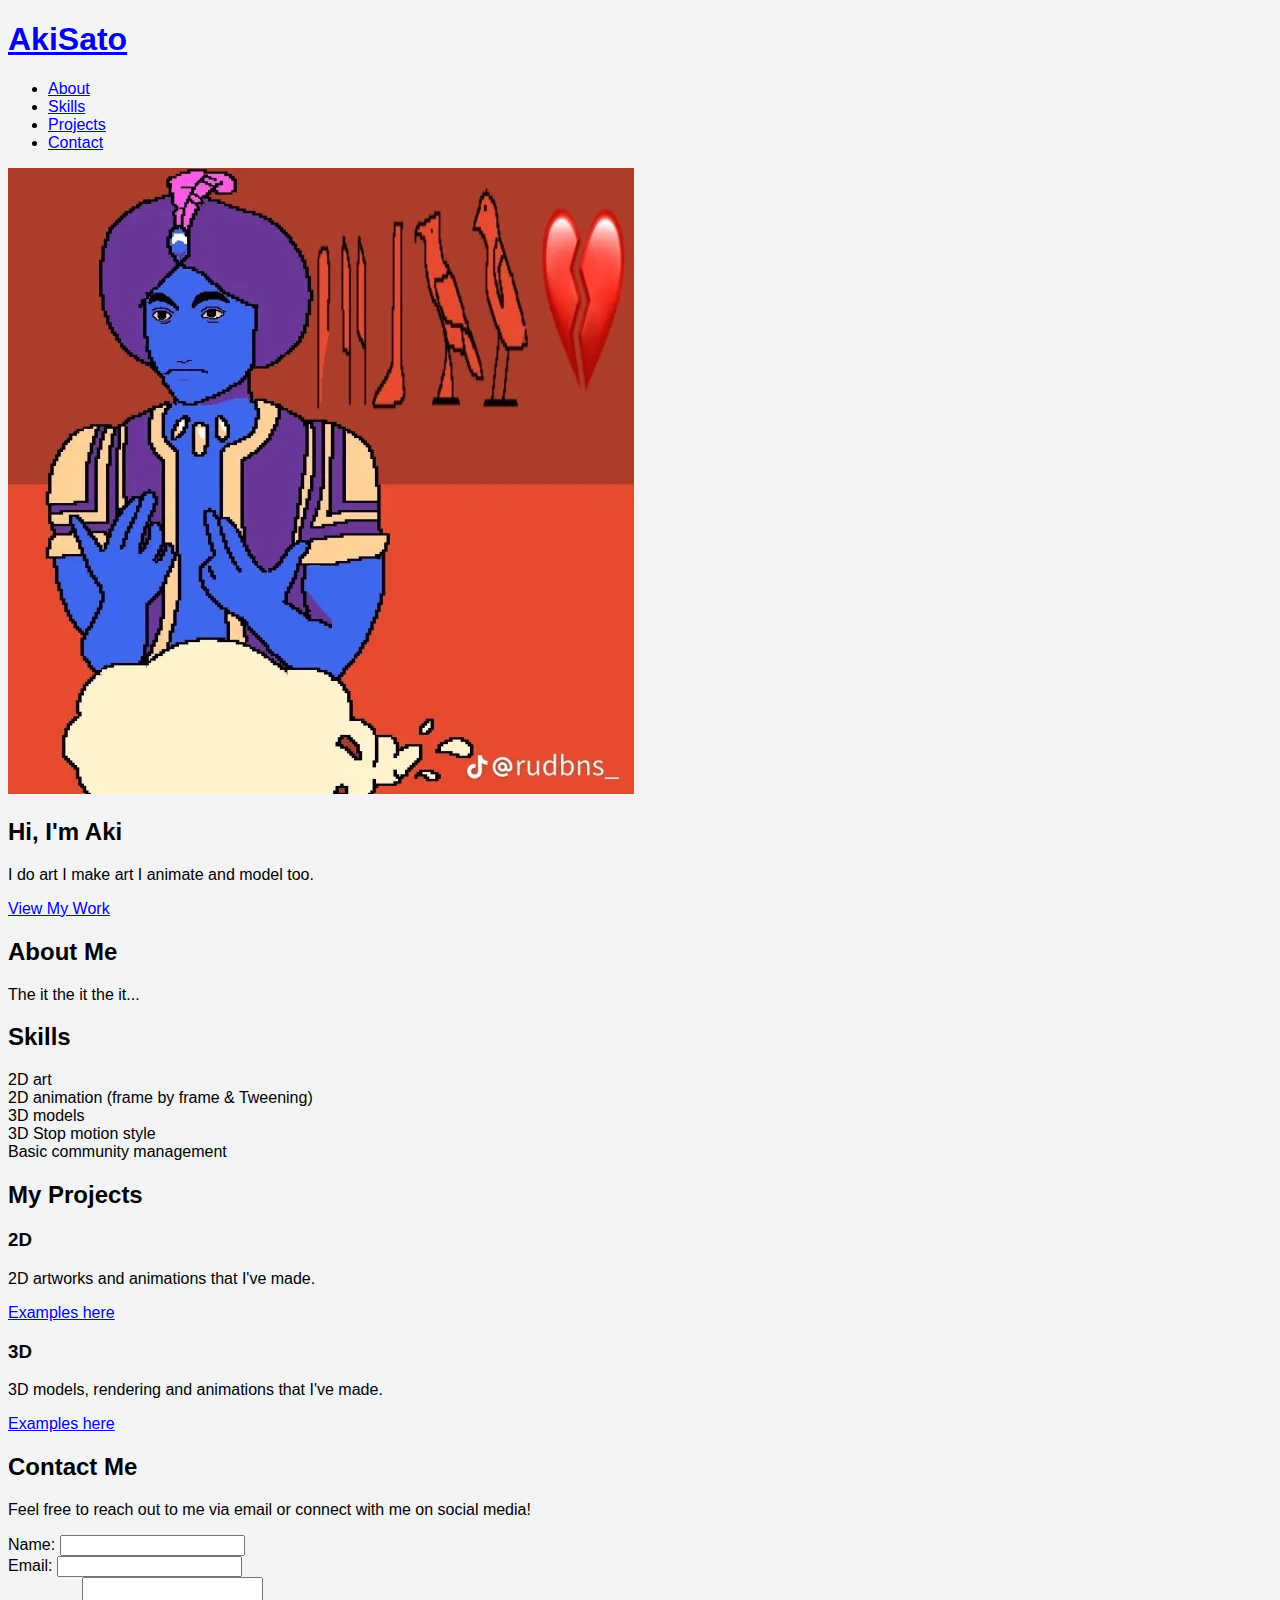
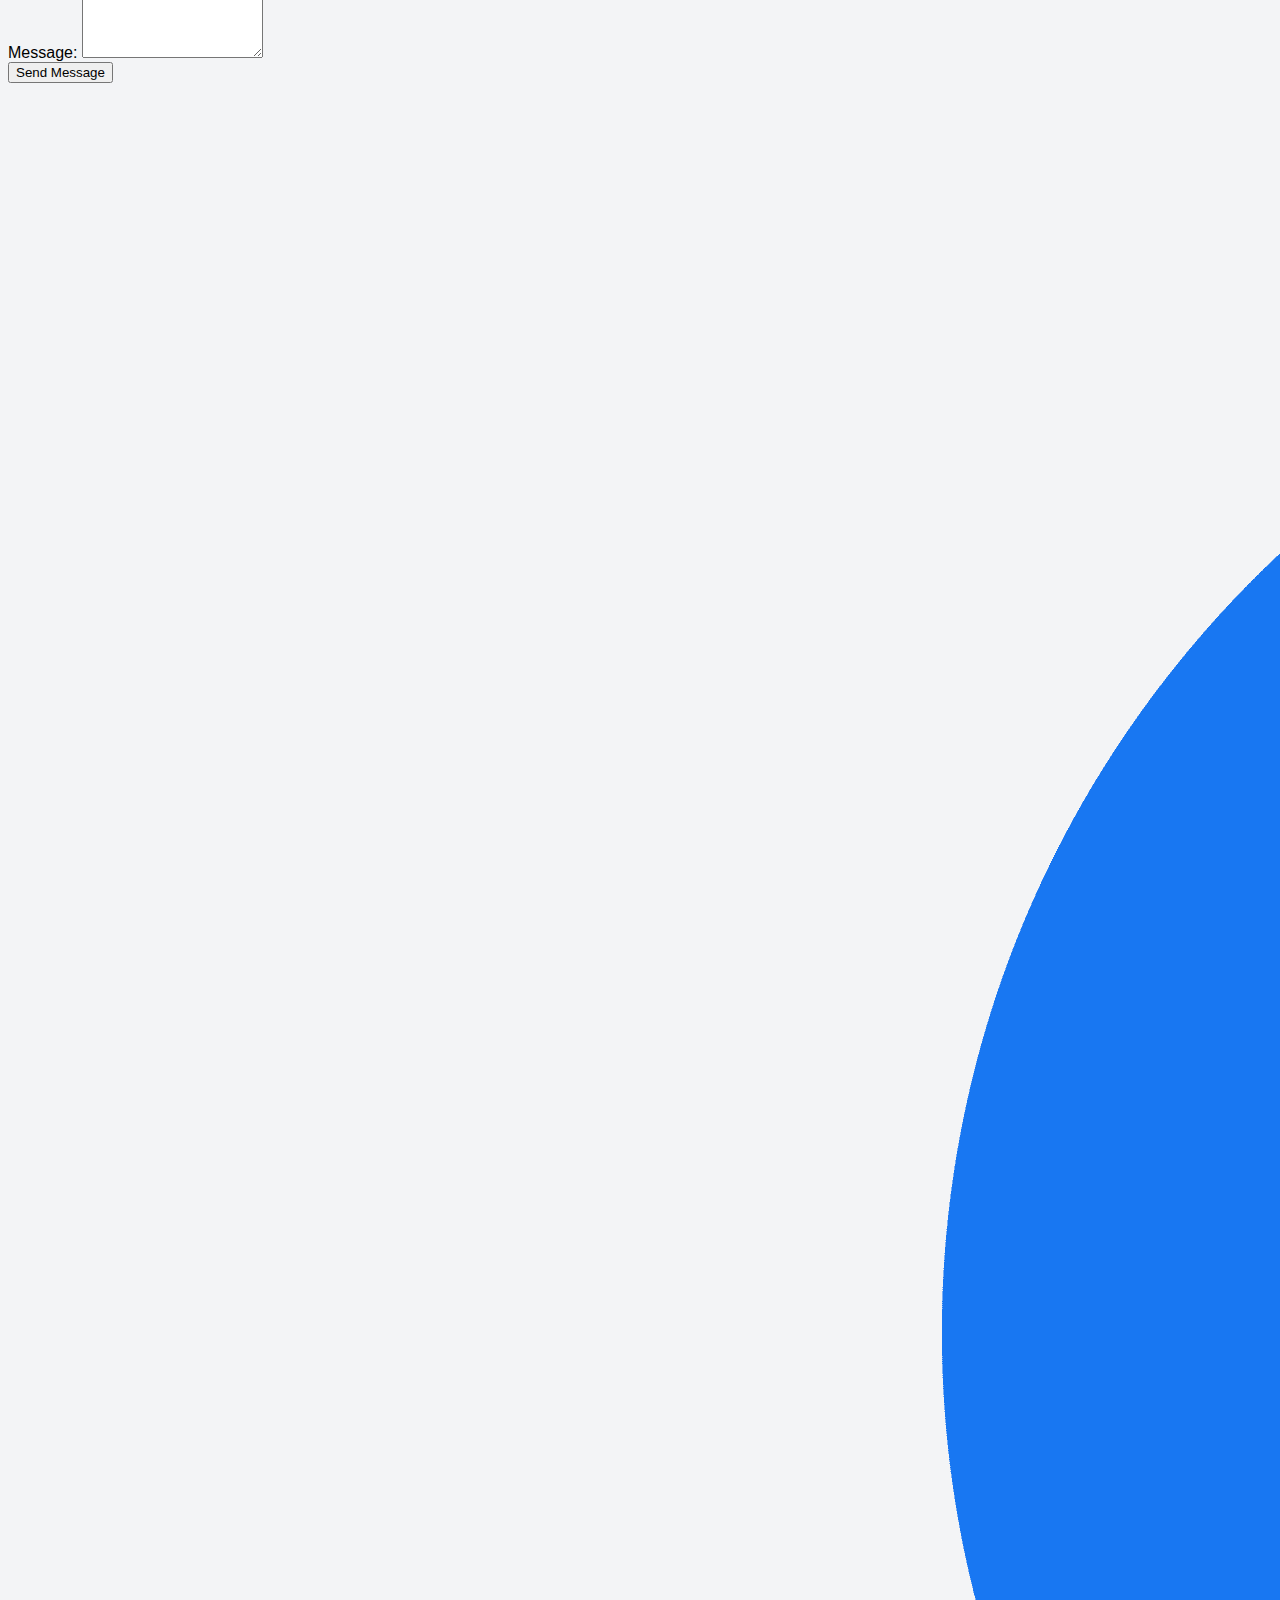
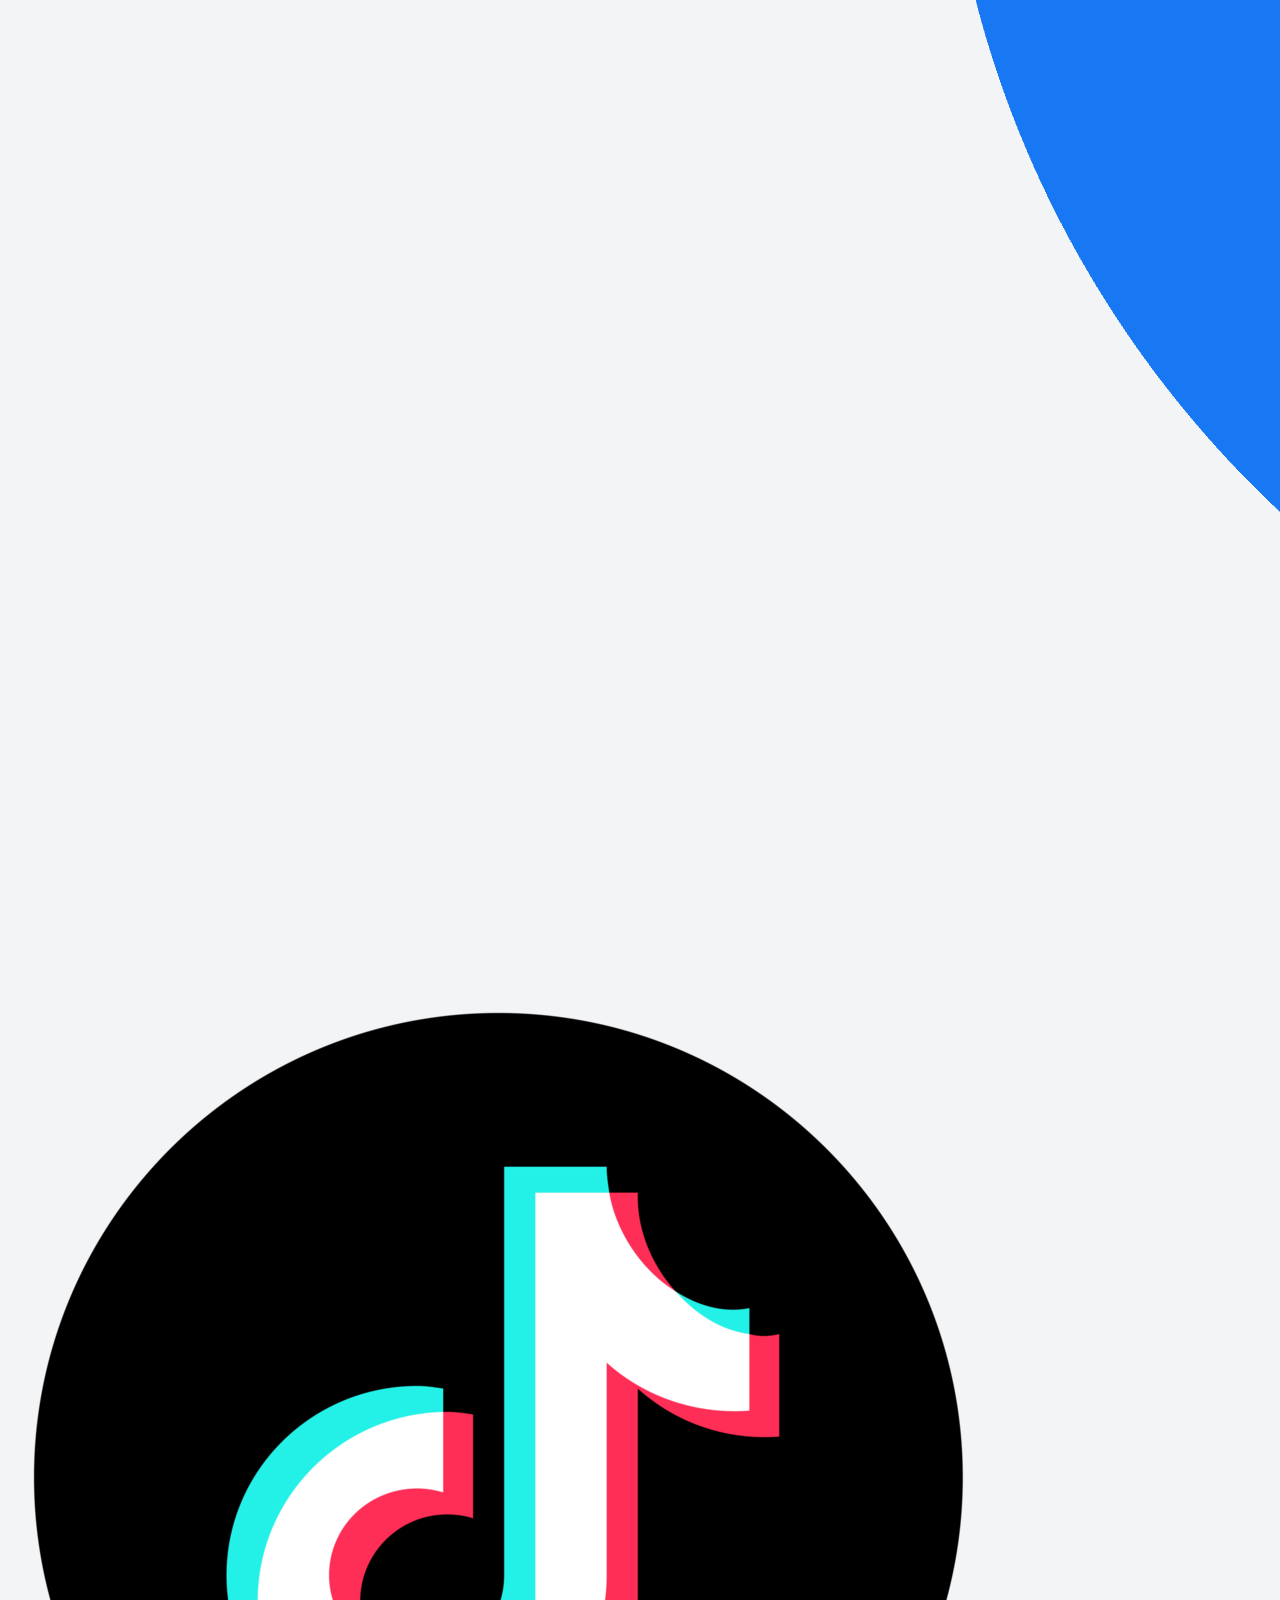
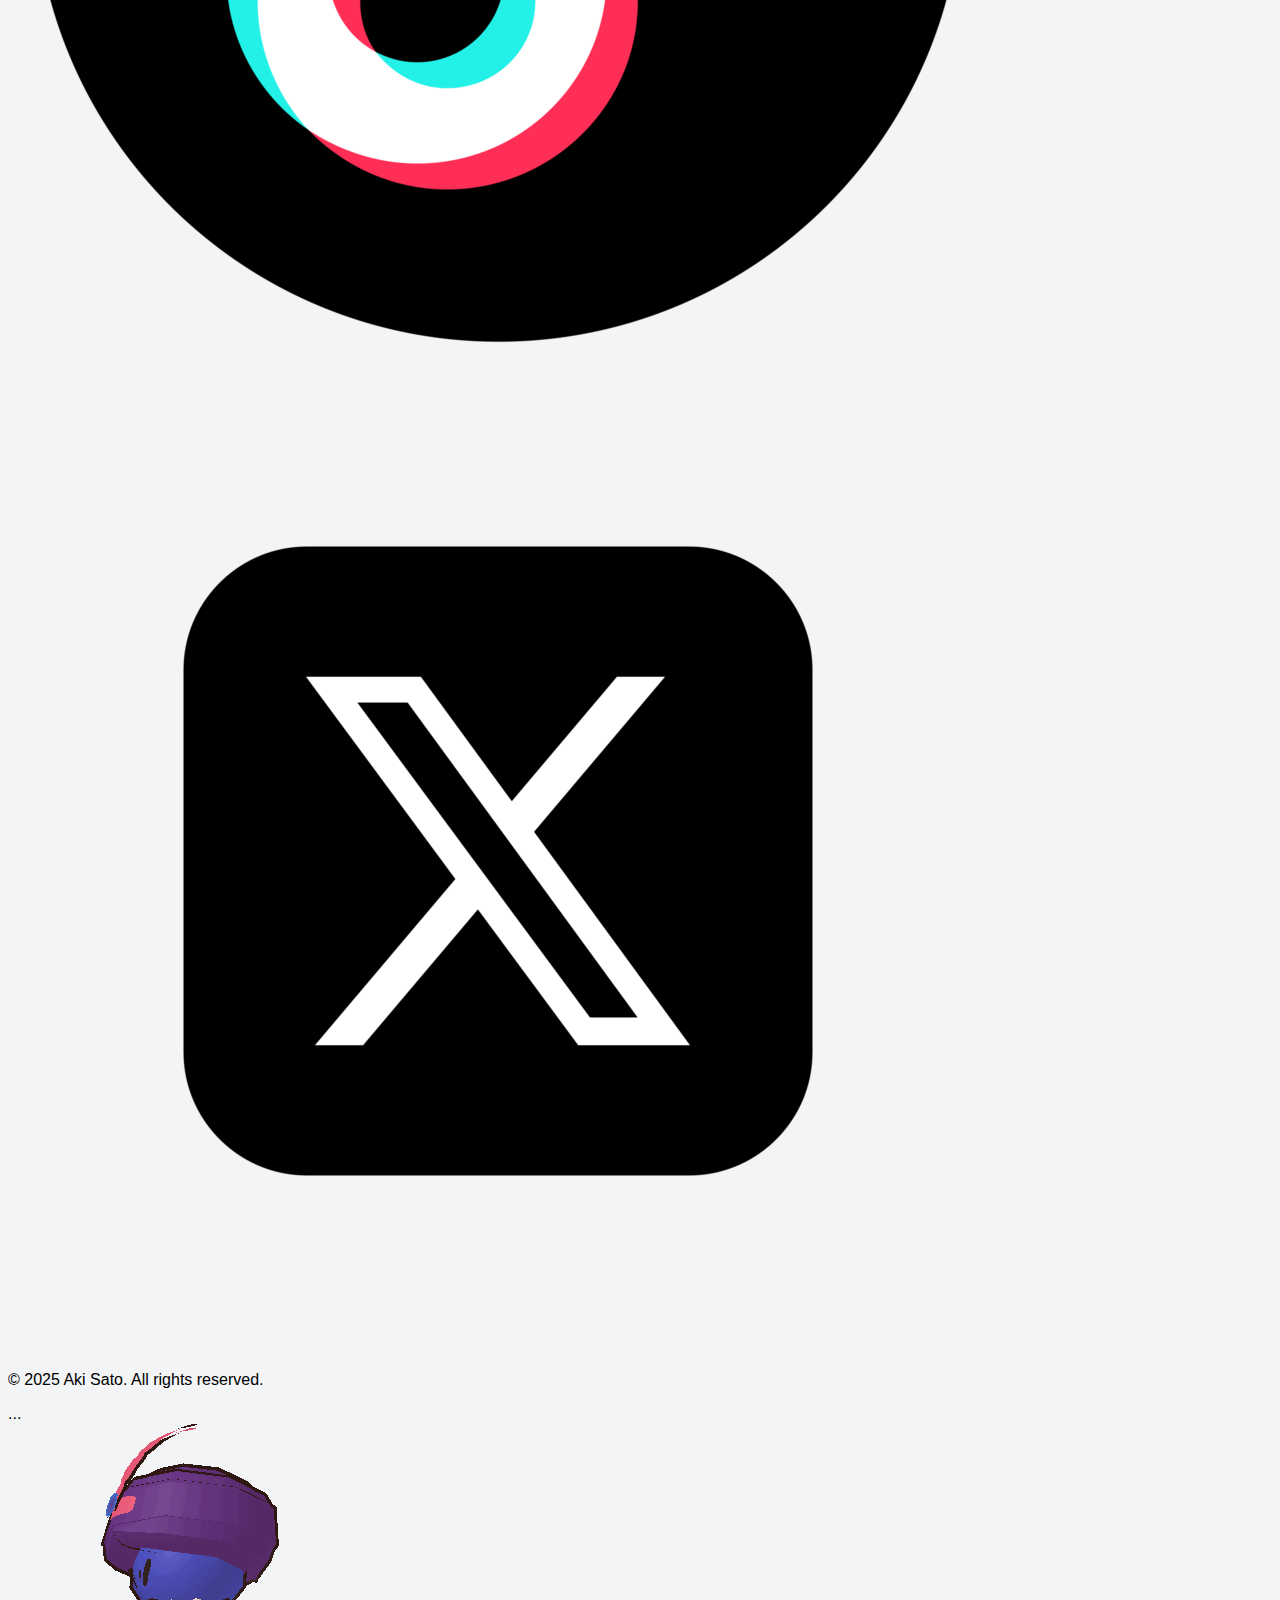
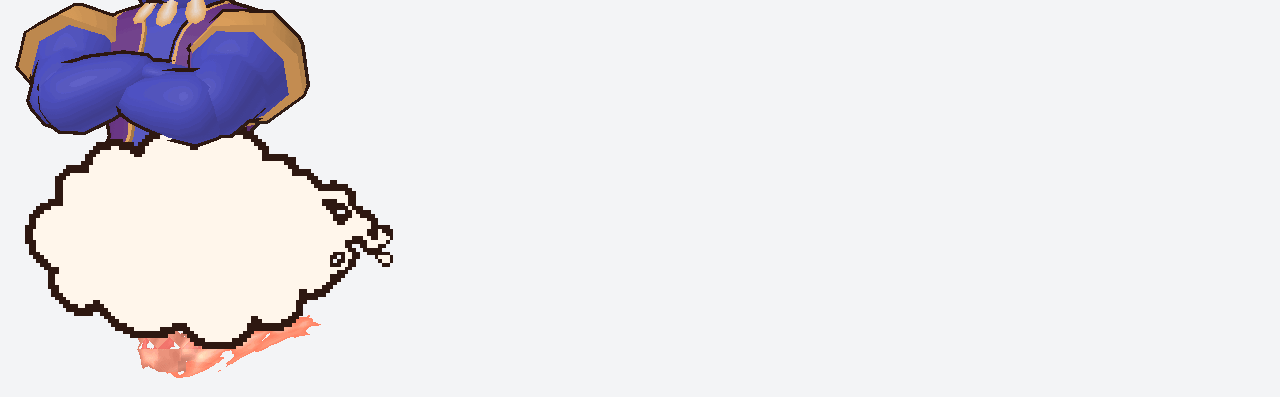
<file: Portfolio.html>
<!DOCTYPE html>
<html lang="en">
<head>
    <meta charset="UTF-8">
    <meta name="viewport" content="width=device-width, initial-scale=1.0">
    <title>Portfolio</title>
    <link rel="stylesheet" href="/static/css/style.css">
</head>
<body>
    <header>
        <nav>
            <div class="container">
                <h1><a href="/">AkiSato</a></h1>
                <ul>
                    <li><a href="#about">About</a></li>
                    <li><a href="#skills">Skills</a></li>
                    <li><a href="#projects">Projects</a></li>
                    <li><a href="#contact">Contact</a></li>
                </ul>
            </div>
        </nav>
    </header>

    <section id="hero" class="hero-section">
        <div class="container">
            <div class="hero-content">
                <img src="/static/img/profile.jpg" alt="Profile Picture" class="profile-pic">
                <h2>Hi, I'm Aki</h2>
                <p>I do art I make art I animate and model too.</p>
                <a href="#projects" class="btn">View My Work</a>
            </div>
        </div>
    </section>

<section id="about" class="about-section">
    <h2>About Me</h2>
    <div class="framed-text">
        <p>The it the it the it...</p>
    </div>
</section>

    <section id="skills" class="skills-section">
        <div class="container">
            <h2>Skills</h2>
            <div class="skills-grid">
                <div class="skill-item">2D art</div>
                <div class="skill-item">2D animation (frame by frame & Tweening)</div>
                <div class="skill-item">3D models</div>
                <div class="skill-item">3D Stop motion style</div>
                <div class="skill-item">Basic community management</div>
            </div>
        </div>
    </section>

    <section id="projects" class="projects-section">
        <div class="container">
            <h2>My Projects</h2>
            <div class="projects-grid">
                <div class="project-card">
                    <h3>2D</h3>
                    <p>2D artworks and animations that I've made.</p>
                    <a href="https://artexamplessssssss.carrd.co" target="_blank" class="btn-small">Examples here</a>
                </div>
                <div class="project-card">
                    <h3>3D</h3>
                    <p>3D models, rendering and animations that I've made.</p>
                    <a href="https://3dexampleartssss.carrd.co" target="_blank" class="btn-small">Examples here</a>
                </div>
                </div>
        </div>
    </section>

    <section id="contact" class="contact-section">
        <div class="container">
            <h2>Contact Me</h2>
            <p>Feel free to reach out to me via email or connect with me on social media!</p>
            <form action="/contact" method="POST">
                <div class="form-group">
                    <label for="name">Name:</label>
                    <input type="text" id="name" name="name" required>
                </div>
                <div class="form-group">
                    <label for="email">Email:</label>
                    <input type="email" id="email" name="email" required>
                </div>
                <div class="form-group">
                    <label for="message">Message:</label>
                    <textarea id="message" name="message" rows="5" required></textarea>
                </div>
                <button type="submit" class="btn">Send Message</button>
            </form>
            <div class="social-links">
                <a></a><div class="social-links">
    <a href="https://www.facebook.com/akiakasato" target="_blank">
        <img src="/static/img/facebook_icon.jpg" alt="Facebook" class="social-icon">
    </a>
    <a href="https://www.tiktok.com/@anni.belle_?" target="_blank">
        <img src="/static/img/tiktok_icon.jpg" alt="TikTok" class="social-icon">
    </a>
    <a href="https://x.com/Sxtx_sat0" target="_blank">
        <img src="/static/img/twitter_icon.jpg" alt="Twitter (X)" class="social-icon">
    </a>
</div>
            </div>
        </div>
    </section>

    <footer>
        <div class="container">
            <p>&copy; 2025 Aki Sato. All rights reserved.</p>
        </div>
    </footer>

    <script src="/static/js/script.js"></script>
...

    <div id="sprite-container">
        <img id="sprite-image" src="/static/sprites/thegreat2.PNG" alt="Animated character sprite placeholder">
    </div>

    <script src="/static/js/script.js"></script>
    <script src="/static/js/sprite.js"></script>
</body>
</html>
</file>
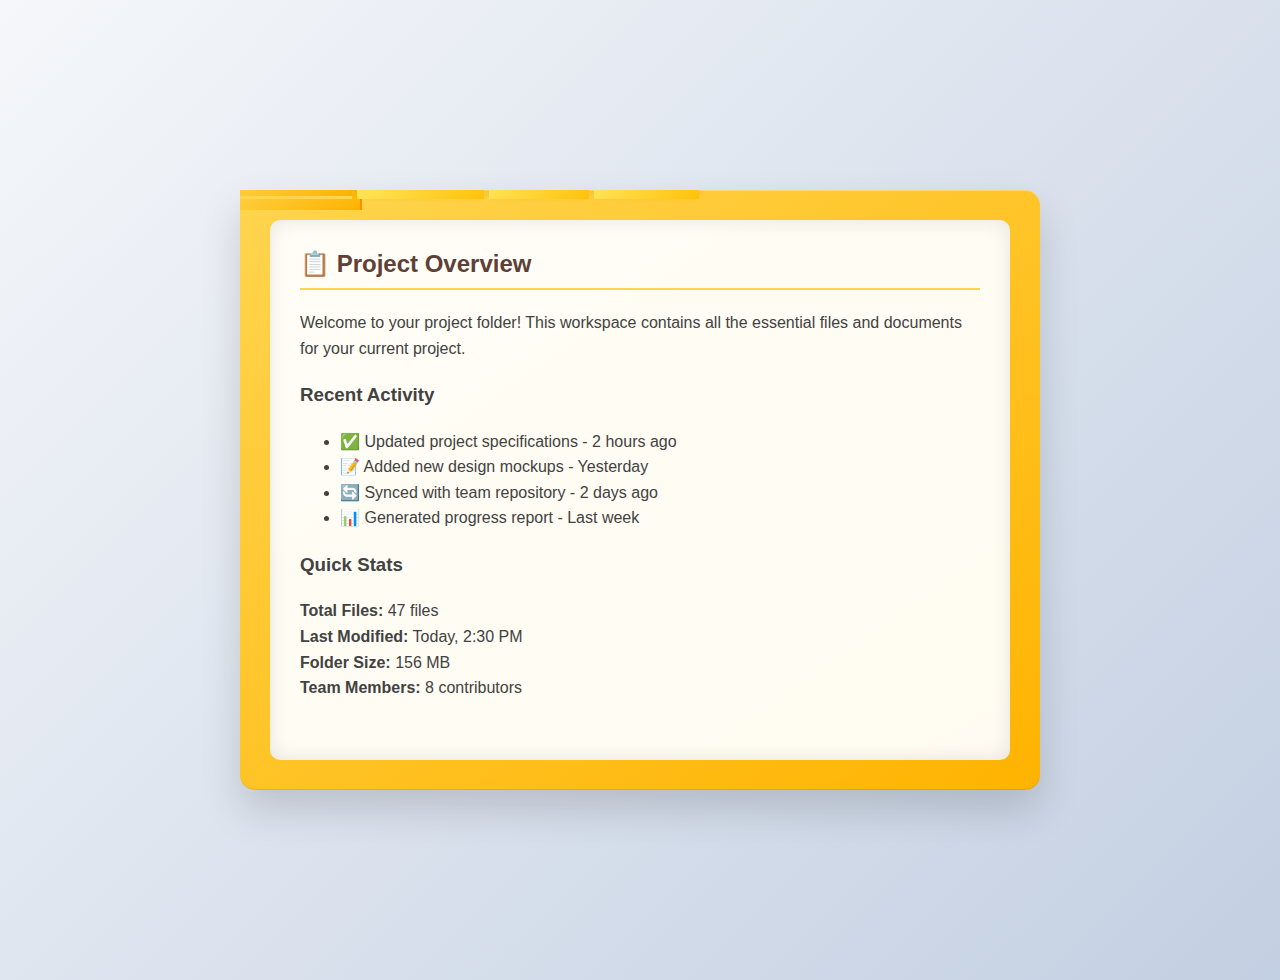
<file: templates/yellow_folder_tabs.html>
<!DOCTYPE html>
<html lang="en">
<head>
    <meta charset="UTF-8">
    <meta name="viewport" content="width=device-width, initial-scale=1.0">
    <title>Yellow Folder with Tabs</title>
    <style>
        body {
            margin: 0;
            padding: 40px;
            background: linear-gradient(135deg, #f5f7fa 0%, #c3cfe2 100%);
            font-family: 'Segoe UI', Tahoma, Geneva, Verdana, sans-serif;
            min-height: 100vh;
            display: flex;
            justify-content: center;
            align-items: center;
        }

        .folder-container {
            position: relative;
            width: 800px;
            height: 600px;
            perspective: 1000px;
        }

        .folder {
            position: relative;
            width: 100%;
            height: 100%;
            background: linear-gradient(145deg, #ffd54f 0%, #ffb300 100%);
            border-radius: 0 15px 15px 15px;
            box-shadow: 
                0 20px 40px rgba(0,0,0,0.15),
                inset 0 1px 0 rgba(255,255,255,0.3),
                inset 0 -1px 0 rgba(0,0,0,0.1);
            overflow: hidden;
        }

        .folder::before {
            content: '';
            position: absolute;
            top: -20px;
            left: 0;
            width: 120px;
            height: 40px;
            background: linear-gradient(145deg, #ffd54f 0%, #ffb300 100%);
            border-radius: 15px 15px 0 0;
            border-right: 2px solid #ff8f00;
        }

        .tabs-container {
            position: absolute;
            top: -30px;
            left: 0;
            right: 0;
            display: flex;
            z-index: 10;
        }

        .tab {
            position: relative;
            padding: 12px 25px 8px;
            background: linear-gradient(145deg, #fff176 0%, #ffc107 100%);
            border: none;
            border-radius: 12px 12px 0 0;
            margin-right: 5px;
            cursor: pointer;
            font-size: 14px;
            font-weight: 600;
            color: #5d4037;
            transition: all 0.3s ease;
            box-shadow: 0 -5px 10px rgba(0,0,0,0.1);
            min-width: 100px;
            text-align: center;
        }

        .tab:hover {
            background: linear-gradient(145deg, #ffeb3b 0%, #ffd54f 100%);
            transform: translateY(-2px);
            box-shadow: 0 -7px 15px rgba(0,0,0,0.15);
        }

        .tab.active {
            background: linear-gradient(145deg, #ffd54f 0%, #ffb300 100%);
            transform: translateY(0);
            box-shadow: none;
            border-bottom: 3px solid #ffd54f;
        }

        .folder-content {
            position: absolute;
            top: 30px;
            left: 30px;
            right: 30px;
            bottom: 30px;
            background: rgba(255,255,255,0.95);
            border-radius: 10px;
            box-shadow: inset 0 0 20px rgba(0,0,0,0.1);
            padding: 30px;
            overflow-y: auto;
        }

        .tab-content {
            display: none;
            animation: fadeIn 0.3s ease-in;
        }

        .tab-content.active {
            display: block;
        }

        @keyframes fadeIn {
            from { opacity: 0; transform: translateY(10px); }
            to { opacity: 1; transform: translateY(0); }
        }

        .content-header {
            font-size: 24px;
            font-weight: bold;
            color: #5d4037;
            margin-bottom: 20px;
            border-bottom: 2px solid #ffd54f;
            padding-bottom: 10px;
        }

        .content-text {
            line-height: 1.6;
            color: #424242;
            font-size: 16px;
        }

        .file-list {
            list-style: none;
            padding: 0;
        }

        .file-item {
            padding: 12px;
            margin: 8px 0;
            background: #f8f9fa;
            border-left: 4px solid #ffd54f;
            border-radius: 4px;
            transition: all 0.2s ease;
            cursor: pointer;
        }

        .file-item:hover {
            background: #fff3c4;
            transform: translateX(5px);
        }

        .file-icon {
            display: inline-block;
            width: 20px;
            margin-right: 10px;
            text-align: center;
        }

        .document-grid {
            display: grid;
            grid-template-columns: repeat(auto-fit, minmax(150px, 1fr));
            gap: 20px;
            margin-top: 20px;
        }

        .document-card {
            background: #f8f9fa;
            padding: 20px;
            border-radius: 8px;
            text-align: center;
            border: 1px solid #e0e0e0;
            transition: all 0.2s ease;
            cursor: pointer;
        }

        .document-card:hover {
            background: #fff3c4;
            transform: translateY(-2px);
            box-shadow: 0 4px 8px rgba(0,0,0,0.1);
        }

        .folder-label {
            position: absolute;
            top: -45px;
            left: 10px;
            background: #5d4037;
            color: white;
            padding: 5px 12px;
            border-radius: 15px;
            font-size: 12px;
            font-weight: bold;
            letter-spacing: 0.5px;
        }
    </style>
</head>
<body>
    <div class="folder-container">
        <div class="folder">
            <div class="folder-label">PROJECT FILES</div>
            
            <div class="tabs-container">
                <button class="tab active" onclick="switchTab(event, 'overview')">Overview</button>
                <button class="tab" onclick="switchTab(event, 'documents')">Documents</button>
                <button class="tab" onclick="switchTab(event, 'files')">Files</button>
                <button class="tab" onclick="switchTab(event, 'settings')">Settings</button>
            </div>

            <div class="folder-content">
                <div id="overview" class="tab-content active">
                    <div class="content-header">📋 Project Overview</div>
                    <div class="content-text">
                        <p>Welcome to your project folder! This workspace contains all the essential files and documents for your current project.</p>
                        
                        <h3>Recent Activity</h3>
                        <ul>
                            <li>✅ Updated project specifications - 2 hours ago</li>
                            <li>📝 Added new design mockups - Yesterday</li>
                            <li>🔄 Synced with team repository - 2 days ago</li>
                            <li>📊 Generated progress report - Last week</li>
                        </ul>

                        <h3>Quick Stats</h3>
                        <p><strong>Total Files:</strong> 47 files<br>
                        <strong>Last Modified:</strong> Today, 2:30 PM<br>
                        <strong>Folder Size:</strong> 156 MB<br>
                        <strong>Team Members:</strong> 8 contributors</p>
                    </div>
                </div>

                <div id="documents" class="tab-content">
                    <div class="content-header">📄 Documents</div>
                    <div class="document-grid">
                        <div class="document-card">
                            <div style="font-size: 40px; margin-bottom: 10px;">📋</div>
                            <strong>Project Brief</strong>
                            <br><small>Last modified: Today</small>
                        </div>
                        <div class="document-card">
                            <div style="font-size: 40px; margin-bottom: 10px;">📊</div>
                            <strong>Requirements</strong>
                            <br><small>Last modified: Yesterday</small>
                        </div>
                        <div class="document-card">
                            <div style="font-size: 40px; margin-bottom: 10px;">🎨</div>
                            <strong>Design Specs</strong>
                            <br><small>Last modified: 2 days ago</small>
                        </div>
                        <div class="document-card">
                            <div style="font-size: 40px; margin-bottom: 10px;">📈</div>
                            <strong>Progress Report</strong>
                            <br><small>Last modified: Last week</small>
                        </div>
                        <div class="document-card">
                            <div style="font-size: 40px; margin-bottom: 10px;">📝</div>
                            <strong>Meeting Notes</strong>
                            <br><small>Last modified: 3 days ago</small>
                        </div>
                        <div class="document-card">
                            <div style="font-size: 40px; margin-bottom: 10px;">🔍</div>
                            <strong>Research</strong>
                            <br><small>Last modified: Last week</small>
                        </div>
                    </div>
                </div>

                <div id="files" class="tab-content">
                    <div class="content-header">📁 All Files</div>
                    <ul class="file-list">
                        <li class="file-item">
                            <span class="file-icon">📋</span>
                            project-brief.pdf <small style="float: right; color: #666;">2.1 MB</small>
                        </li>
                        <li class="file-item">
                            <span class="file-icon">🎨</span>
                            design-mockup-v3.fig <small style="float: right; color: #666;">15.7 MB</small>
                        </li>
                        <li class="file-item">
                            <span class="file-icon">📊</span>
                            requirements.docx <small style="float: right; color: #666;">856 KB</small>
                        </li>
                        <li class="file-item">
                            <span class="file-icon">💾</span>
                            database-schema.sql <small style="float: right; color: #666;">45 KB</small>
                        </li>
                        <li class="file-item">
                            <span class="file-icon">🖼️</span>
                            hero-image.jpg <small style="float: right; color: #666;">3.2 MB</small>
                        </li>
                        <li class="file-item">
                            <span class="file-icon">📈</span>
                            analytics-report.xlsx <small style="float: right; color: #666;">1.8 MB</small>
                        </li>
                        <li class="file-item">
                            <span class="file-icon">🔧</span>
                            config.json <small style="float: right; color: #666;">2.3 KB</small>
                        </li>
                        <li class="file-item">
                            <span class="file-icon">📝</span>
                            meeting-notes-sept.md <small style="float: right; color: #666;">12 KB</small>
                        </li>
                    </ul>
                </div>

                <div id="settings" class="tab-content">
                    <div class="content-header">⚙️ Folder Settings</div>
                    <div class="content-text">
                        <h3>Sharing & Permissions</h3>
                        <p>👥 <strong>Shared with 8 team members</strong><br>
                        Everyone can view and edit files in this folder.</p>

                        <h3>Sync Settings</h3>
                        <p>🔄 <strong>Auto-sync enabled</strong><br>
                        Changes are automatically synchronized across all devices.</p>

                        <h3>Storage</h3>
                        <p>💾 <strong>156 MB used</strong> of 2 GB available<br>
                        <div style="background: #e0e0e0; height: 8px; border-radius: 4px; margin: 5px 0;">
                            <div style="background: #ffd54f; height: 100%; width: 8%; border-radius: 4px;"></div>
                        </div></p>

                        <h3>Folder Options</h3>
                        <p>📋 Export folder contents<br>
                        🗑️ Archive old files<br>
                        🔒 Change access permissions<br>
                        📧 Set up email notifications</p>
                    </div>
                </div>
            </div>
        </div>
    </div>

    <script>
        function switchTab(evt, tabName) {
            // Hide all tab contents
            const tabContents = document.getElementsByClassName('tab-content');
            for (let i = 0; i < tabContents.length; i++) {
                tabContents[i].classList.remove('active');
            }

            // Remove active class from all tabs
            const tabs = document.getElementsByClassName('tab');
            for (let i = 0; i < tabs.length; i++) {
                tabs[i].classList.remove('active');
            }

            // Show the selected tab content and mark tab as active
            document.getElementById(tabName).classList.add('active');
            evt.currentTarget.classList.add('active');
        }

        // Add click handlers for file and document items
        document.addEventListener('DOMContentLoaded', function() {
            const fileItems = document.querySelectorAll('.file-item, .document-card');
            fileItems.forEach(item => {
                item.addEventListener('click', function() {
                    const itemName = this.textContent.trim();
                    alert('Opening: ' + itemName);
                });
            });
        });
    </script>
</body>
</html>
</file>
<file: static/css/style.css>
/* Base styles - KEEPING YOUR ORIGINAL BACKGROUND/FONT */
body {
    font-family: 'Inter', sans-serif;
    background-color: #f3f4f6;
    overflow-y: auto;
    overflow-x: hidden;
    user-select: none;
    cursor: default;
}

/* --- Intro Screen Styles (YOUR ORIGINAL CODE) --- */
.intro-screen {
    display: flex;
    justify-content: center;
    align-items: center;
    min-height: 100vh;
    transition: opacity 1s ease-in-out;
    position: relative;
}

.folder-button {
    position: relative;
    width: 250px;
    height: 200px;
    display: flex;
    flex-direction: column;
    align-items: center;
    justify-content: center;
    transition: transform 0.8s cubic-bezier(0.68, -0.55, 0.27, 1.55), opacity 0.5s ease-in-out;
    cursor: pointer;
}

.folder-image {
    width: 150px;
    height: auto;
    position: relative;
    z-index: 10;
    transition: transform 0.8s cubic-bezier(0.68, -0.55, 0.27, 1.55), opacity 0.5s ease-in-out;
}
.scattered-asset {
    position: absolute;
    width: 60px;
    height: auto;
    opacity: 0;
    transform: scale(0) rotate(0deg);
    transition: none;
    pointer-events: none;
}
.folder-name {
    font-size: 1.5rem;
    font-weight: 600;
    color: #ef4444;
    margin-top: 10px;
    transition: opacity 0.5s ease-in-out;
    z-index: 11;
}

/* Animation States */
.folder-button.scattered .folder-image,
.folder-button.scattered .folder-name {
    opacity: 0;
    transform: scale(0.8) translateY(-50px);
}
@keyframes pop-confetti {
    0% { transform: translate(-50%, -50%) scale(0) rotate(0deg); opacity: 0; }
    50% { opacity: 1; }
    100% { transform: translate(var(--x), var(--y)) scale(1) rotate(var(--r)); opacity: 0; }
}
@keyframes scatter-assets {
    from { opacity: 1; transform: translate(0, 0) scale(1) rotate(0deg); }
    to { opacity: 0; transform: translate(var(--x), var(--y)) scale(0.5) rotate(var(--r)); }
}
.folder-button.scattered .scattered-asset {
    opacity: 1;
    transform: scale(1) rotate(0deg);
    animation: scatter-assets 1s cubic-bezier(0.19, 1, 0.22, 1) forwards;
}

.fade-overlay {
    position: fixed;
    top: 0;
    left: 0;
    width: 100%;
    height: 100%;
    background-color: white;
    opacity: 0;
    pointer-events: none;
    transition: opacity 1.5s ease-in-out;
    z-index: 100;
}
.fade-overlay.visible {
    opacity: 1;
    pointer-events: auto;
}

/* --- Main Page Styles (Modified from YOUR ORIGINAL CODE) --- */
.main-page {
    min-height: 100vh;
    background-color: #f3f4f6;
    position: relative;
    display: none;
}

.opened-folder {
    width: 90%;
    max-width: 1200px;
    margin: 5vh auto;
    min-height: 90vh;
    /* Using the yellow folder background color */
    background: linear-gradient(145deg, #ffd54f 0%, #ffb300 100%);
    border-radius: 0 15px 15px 15px;
    box-shadow: 0 20px 40px -10px rgba(0,0,0,0.1);
    position: relative;
    /* FIX 1: Increase padding-top to make space for tabs */
    padding-top: 80px;
    perspective: 1500px; /* CRITICAL for 3D flip effect */
    transform-style: preserve-3d;
}

/* Yellow Folder Tab Backing (using ::before for the folder tab look) */
.opened-folder::before {
    content: '';
    position: absolute;
    top: -20px;
    left: 0;
    width: 120px;
    height: 40px;
    background: linear-gradient(145deg, #ffd54f 0%, #ffb300 100%);
    border-radius: 15px 15px 0 0;
    border-right: 2px solid #ff8f00;
}

/* --- Tab Styles (MODIFIED from new code, keeping horizontal layout) --- */
.page-tabs {
    position: absolute;
    /* FIX 2: Correct top position to pull tabs up */
    top: -30px;
    left: 140px;
    right: 0;
    display: flex;
    flex-direction: row;
    gap: 5px;
    z-index: 50;
}

.page-tab {
    position: relative;
    padding: 12px 25px 8px;
    border: none;
    border-radius: 12px 12px 0 0;
    cursor: pointer;
    font-size: 14px;
    font-weight: 600;
    color: #5d4037;
    transition: all 0.3s ease;
    box-shadow: 0 -5px 10px rgba(0,0,0,0.1);
    min-width: 100px;
    text-align: center;
    background: linear-gradient(145deg, #fff176 0%, #ffc107 100%);
}

.page-tab:hover {
    background: linear-gradient(145deg, #ffeb3b 0%, #ffd54f 100%);
    transform: translateY(-2px);
    box-shadow: 0 -7px 15px rgba(0,0,0,0.15);
}

.page-tab.active {
    /* Use the main folder color when active */
    background: linear-gradient(145deg, #ffd54f 0%, #ffb300 100%);
    transform: translateY(0);
    box-shadow: none;
    /* This line visually separates the tab from the content page */
    border-bottom: 3px solid #f8e7d2;
    z-index: 51;
}

/* Optional Custom Tab Colors (if you want to use the old sticky note colors) */
.tab-color-yellow { background: linear-gradient(145deg, #fff176 0%, #ffc107 100%); }
.tab-color-orange { background: linear-gradient(145deg, #ffb300 0%, #e65100 100%); }
.tab-color-red { background: linear-gradient(145deg, #f44336 0%, #d32f2f 100%); }


/* --- Page Flip Transition Styles (YOUR ORIGINAL CODE) --- */
.folder-page {
    position: absolute;
    /* FIX 3: Adjusted top position */
    top: 15px;
    left: 30px;
    right: 30px;
    bottom: 30px;

    /* Using the new white background and shadow for content */
    background: rgba(255,255,255,0.95);
    border-radius: 10px;
    box-shadow: inset 0 0 20px rgba(0,0,0,0.1);

    padding: 30px;
    overflow-y: auto; /* Allow content to scroll if needed */

    /* Flip properties */
    transition: transform 0.8s cubic-bezier(0.4, 0, 0.2, 1), opacity 0.4s ease-in-out;
    backface-visibility: hidden;
    transform-origin: left center;

    /* Initial non-active state: flipped over and hidden */
    transform: rotateY(-180deg);
    opacity: 0;
    pointer-events: none;
    z-index: 10;
}

.folder-page.active {
    transform: rotateY(0deg);
    opacity: 1;
    pointer-events: auto;
    z-index: 20;
    box-shadow: 5px 5px 15px rgba(0, 0, 0, 0.1);
}

/* --- Content Styles (From NEW Code) --- */
.content-header {
    font-size: 24px;
    font-weight: bold;
    color: #5d4037;
    margin-bottom: 20px;
    border-bottom: 2px solid #ffd54f;
    padding-bottom: 10px;
}
.content-text {
    line-height: 1.6;
    color: #424242;
    font-size: 16px;
}
.document-grid {
    display: grid;
    grid-template-columns: repeat(auto-fit, minmax(150px, 1fr));
    gap: 20px;
    margin-top: 20px;
}

/* Ensure the link card looks like the divs, and include a.document-card for the link */
.document-card, a.document-card {
    background: #f8f9fa;
    padding: 20px;
    border-radius: 8px;
    text-align: center;
    border: 1px solid #e0e0e0;
    transition: all 0.2s ease;
    cursor: pointer;
    text-decoration: none; /* Remove underline for links */
    color: #424242; /* Ensure link text is the same color */
}

.document-card:hover, a.document-card:hover {
    background: #fff3c4;
    transform: translateY(-2px);
    box-shadow: 0 4px 8px rgba(0,0,0,0.1);
}

/* NEW STYLES for Galleries */
.art-gallery, .model-gallery {
    display: grid;
    grid-template-columns: repeat(auto-fit, minmax(250px, 1fr));
    gap: 20px;
    margin-top: 20px;
}

.gallery-image {
    width: 100%;
    height: auto;
    border-radius: 8px;
    box-shadow: 0 5px 15px rgba(0,0,0,0.1);
    transition: transform 0.3s ease;
    cursor: zoom-in;
}

.gallery-image:hover {
    transform: scale(1.02);
}

/* Model Viewer Container */
.model-viewer-container {
    height: 500px;
    width: 100%;
}
#model-canvas {
    display: block;
}

/* YOUR ORIGINAL STICKER STYLES */
.sticker {
    position: absolute;
    cursor: pointer;
    transition: transform 0.2s ease-in-out;
    width: 80px;
    height: auto;
    z-index: 25;
}
.sticker.popped {
    transform: scale(1.2) rotate(10deg);
}
</file>
